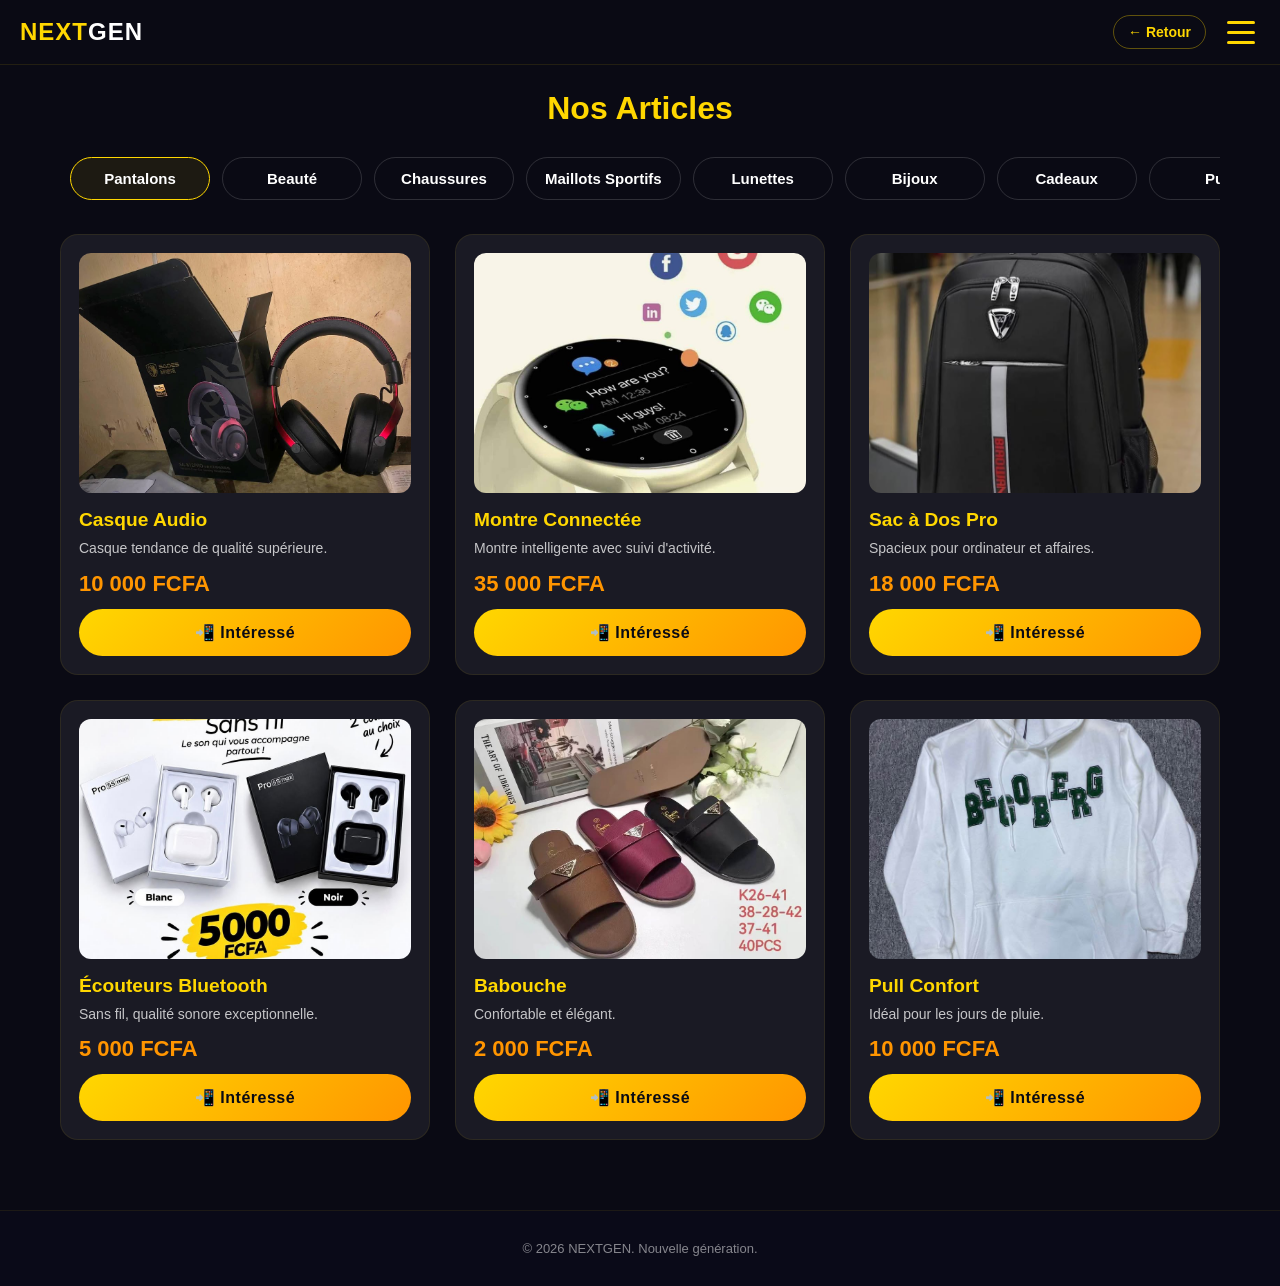
<file: index.html>
<!DOCTYPE html>
<html lang="fr">
<head>
  <meta charset="UTF-8">
  <meta name="viewport" content="width=device-width, initial-scale=1.0">
  <meta name="theme-color" content="#0a0a14">
  <title>NEXTGEN — Accueil</title>
  <link rel="stylesheet" href="css/global.css">
  <script src="js/global.js" defer></script>
  <script src="js/pages/accueil.js" defer></script>
</head>
<body data-page="accueil">
<!-- ===== loader ===== -->
<div id="loading-page">
  <div class="loader">
    <div class="loader-circle"></div>
    <div class="loader-circle"></div>
  </div>
  <div class="loading-text"><span class="next">NEXT</span>GEN</div>
</div>


<!-- ===== HEADER ===== -->
<header>
  <div class="header-container">
    <a href="index.html" class="logo"><span>NEXT</span>GEN</a>
    <button class="hamburger" id="hamburger">
      <span></span><span></span><span></span>
    </button>
  </div>
</header>
<!-- ===== MOBILE NAV ===== -->
<nav class="mobile-nav" id="mobileNav">
  <a href="index.html">🏠 Accueil</a>
  <a href="apropos.html">ℹ️ À propos</a>
  <a href="services.html">🛠 Services</a>
  <a href="commentaires.html">💬 Commentaires</a>
  <a href="contact.html">📧 Contact</a>
</nav>
<main>
<section id="accueil" class="page active">
  <h1>Nos Articles</h1>

  <div class="scroll-container">
    <div class="scroll-wrapper" id="scrollWrapper">
      <div class="buttons-container" id="buttonsContainer">
        <a class="category-btn gold" href="pantalons.html">Pantalons</a>
        <a class="category-btn" href="beaute.html">Beauté</a>
        <a class="category-btn" href="chaussures.html">Chaussures</a>
        <a class="category-btn" href="maillots-sportifs.html">Maillots Sportifs</a>
        <a class="category-btn" href="lunettes.html">Lunettes</a>
        <a class="category-btn" href="bijoux.html">Bijoux</a>
        <a class="category-btn" href="cadeaux.html">Cadeaux</a>
        <a class="category-btn" href="pulls.html">Pull</a>
        <a class="category-btn gold" href="marketing.html">Marketing</a>
      </div>
    </div>
  </div>

  <div class="articles-container">
    <div class="article-card">
      <img src="assets/images/casque_audio.jpg" alt="Casque NEXTGEN">
      <h2>Casque Audio</h2>
      <p class="article-desc">Casque tendance de qualité supérieure.</p>
      <div class="article-price">10 000 FCFA</div>
      <a class="article-btn" href="https://wa.me/241077516364?text=Bonjour%20je%20suis%20intéressé%20par%20le%20casque" target="_blank">📲 Intéressé</a>
    </div>

    <div class="article-card">
      <img src="assets/images/montre_connectee.jpg" alt="Montre NEXTGEN">
      <h2>Montre Connectée</h2>
      <p class="article-desc">Montre intelligente avec suivi d'activité.</p>
      <div class="article-price">35 000 FCFA</div>
      <a class="article-btn" href="https://wa.me/241077516364?text=Bonjour%20je%20suis%20intéressé%20par%20la%20montre" target="_blank">📲 Intéressé</a>
    </div>

    <div class="article-card">
      <img src="assets/images/sac_a_dos_pro.jpg" alt="Sac NEXTGEN">
      <h2>Sac à Dos Pro</h2>
      <p class="article-desc">Spacieux pour ordinateur et affaires.</p>
      <div class="article-price">18 000 FCFA</div>
      <a class="article-btn" href="https://wa.me/241077516364?text=Bonjour%20je%20suis%20intéressé%20par%20le%20sac" target="_blank">📲 Intéressé</a>
    </div>

    <div class="article-card">
      <img src="assets/images/écouteurs_bluetooth.jpg" alt="Écouteurs NEXTGEN">
      <h2>Écouteurs Bluetooth</h2>
      <p class="article-desc">Sans fil, qualité sonore exceptionnelle.</p>
      <div class="article-price">5 000 FCFA</div>
      <a class="article-btn" href="https://wa.me/241077516364?text=Bonjour%20je%20suis%20intéressé%20par%20les%20écouteurs" target="_blank">📲 Intéressé</a>
    </div>

    <div class="article-card">
      <img src="assets/images/babouche.jpg" alt="Babouche NEXTGEN">
      <h2>Babouche</h2>
      <p class="article-desc">Confortable et élégant.</p>
      <div class="article-price">2 000 FCFA</div>
      <a class="article-btn" href="https://wa.me/241077516364?text=Bonjour%20je%20suis%20intéressé%20par%20les%20babouches" target="_blank">📲 Intéressé</a>
    </div>

    <div class="article-card">
      <img src="assets/images/pull_confort.jpg" alt="Pull NEXTGEN">
      <h2>Pull Confort</h2>
      <p class="article-desc">Idéal pour les jours de pluie.</p>
      <div class="article-price">10 000 FCFA</div>
      <a class="article-btn" href="https://wa.me/241077516364?text=Bonjour%20je%20suis%20intéressé%20par%20ce%20pull" target="_blank">📲 Intéressé</a>
    </div>
  </div>
</section>
</main>
<!-- ===== footer ===== -->
<footer>
  <div class="footer-container">
    <div class="footer-copy">
      © 2026 NEXTGEN. Nouvelle génération.
    </div>
  </div>
</footer>
</body>
</html>
</file>
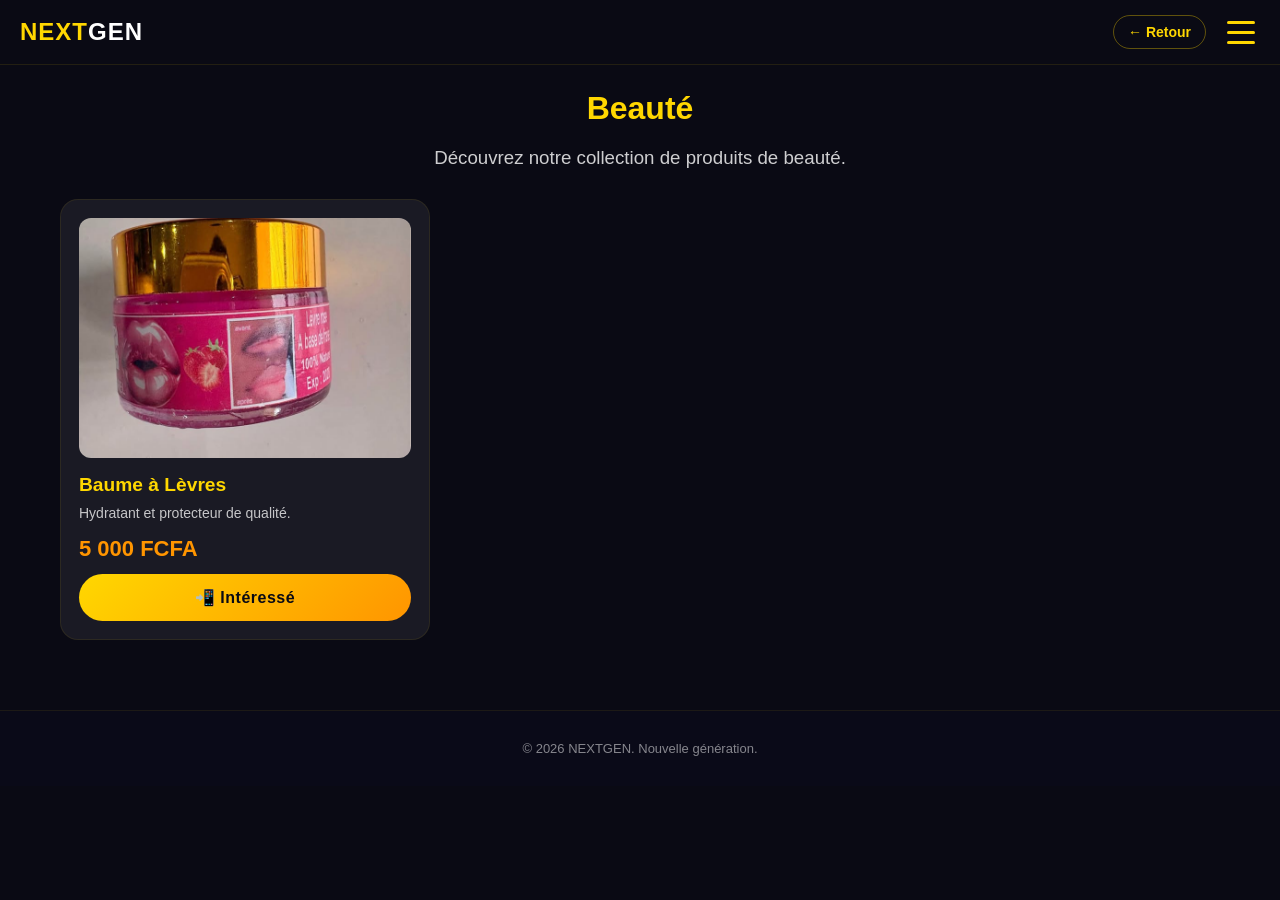
<file: beaute.html>
<!DOCTYPE html>
<html lang="fr">
<head>
  <meta charset="UTF-8">
  <meta name="viewport" content="width=device-width, initial-scale=1.0">
  <meta name="theme-color" content="#0a0a14">
  <title>NEXTGEN — Beauté</title>
  <link rel="stylesheet" href="css/global.css">
  <script src="js/global.js" defer></script>
  <script src="js/pages/beauter.js" defer></script>
</head>
<body data-page="beauter">
<!-- ===== loader ===== -->
<div id="loading-page">
  <div class="loader">
    <div class="loader-circle"></div>
    <div class="loader-circle"></div>
  </div>
  <div class="loading-text"><span class="next">NEXT</span>GEN</div>
</div>


<!-- ===== HEADER ===== -->
<header>
  <div class="header-container">
    <a href="index.html" class="logo"><span>NEXT</span>GEN</a>
    <button class="hamburger" id="hamburger">
      <span></span><span></span><span></span>
    </button>
  </div>
</header>
<!-- ===== MOBILE NAV ===== -->
<nav class="mobile-nav" id="mobileNav">
  <a href="index.html">🏠 Accueil</a>
  <a href="apropos.html">ℹ️ À propos</a>
  <a href="services.html">🛠 Services</a>
  <a href="commentaires.html">💬 Commentaires</a>
  <a href="contact.html">📧 Contact</a>
</nav>
<main>
<section id="beauter" class="page active">
  <h1>Beauté</h1>
  <h3>Découvrez notre collection de produits de beauté.</h3>

  <div class="articles-container">
    <div class="article-card">
      <img src="assets/images/baume_a_levres.jpg" alt="Baume à lèvres NEXTGEN">
      <h2>Baume à Lèvres</h2>
      <p class="article-desc">Hydratant et protecteur de qualité.</p>
      <div class="article-price">5 000 FCFA</div>
      <a class="article-btn" href="https://wa.me/241077516364?text=Bonjour%20je%20suis%20intéressé%20par%20le%20baume" target="_blank">📲 Intéressé</a>
    </div>
  </div>
</section>
</main>
<!-- ===== footer ===== -->
<footer>
  <div class="footer-container">
    <div class="footer-copy">
      © 2026 NEXTGEN. Nouvelle génération.
    </div>
  </div>
</footer>
</body>
</html>
</file>
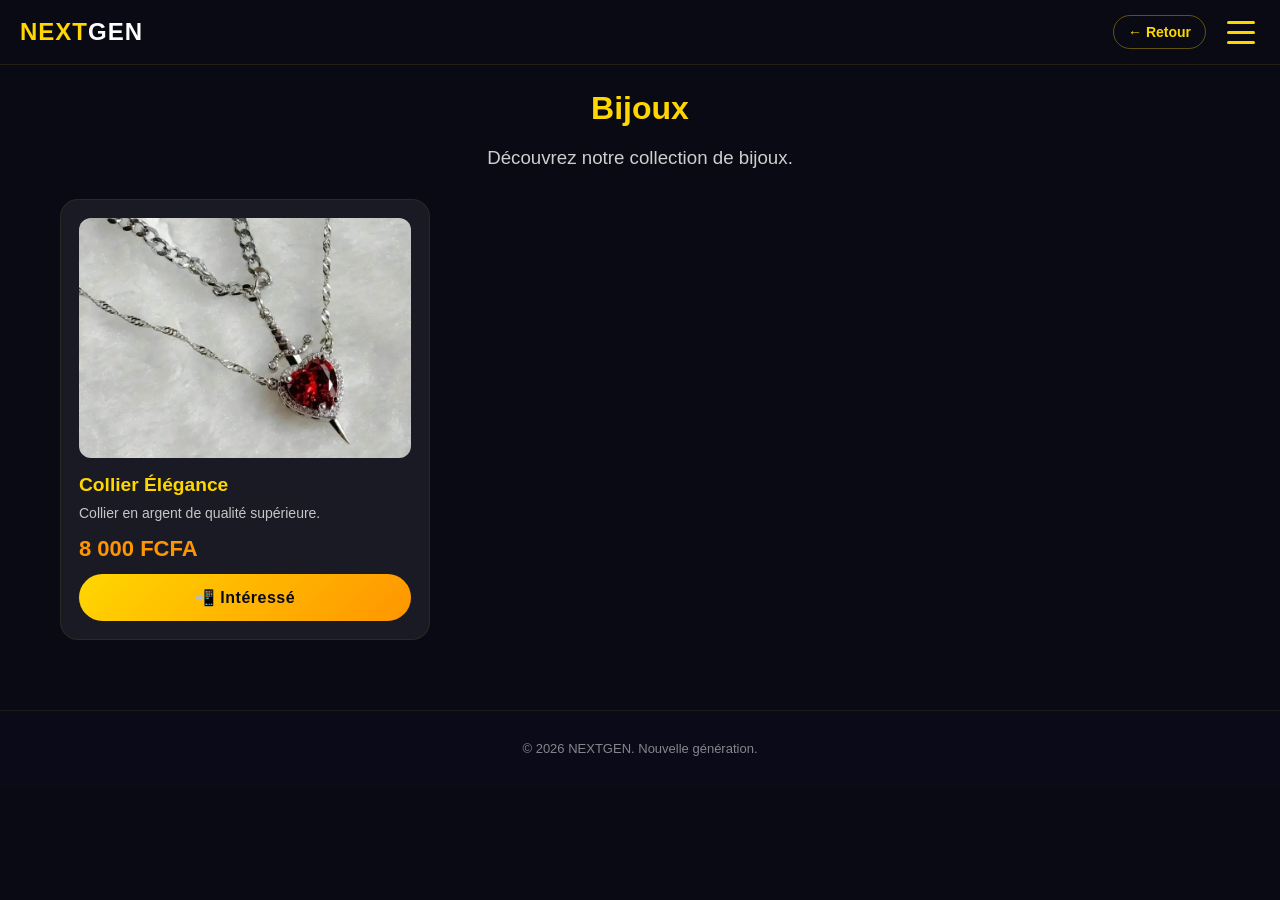
<file: bijoux.html>
<!DOCTYPE html>
<html lang="fr">
<head>
  <meta charset="UTF-8">
  <meta name="viewport" content="width=device-width, initial-scale=1.0">
  <meta name="theme-color" content="#0a0a14">
  <title>NEXTGEN — Bijoux</title>
  <link rel="stylesheet" href="css/global.css">
  <script src="js/global.js" defer></script>
  <script src="js/pages/collier.js" defer></script>
</head>
<body data-page="collier">
<!-- ===== loader ===== -->
<div id="loading-page">
  <div class="loader">
    <div class="loader-circle"></div>
    <div class="loader-circle"></div>
  </div>
  <div class="loading-text"><span class="next">NEXT</span>GEN</div>
</div>


<!-- ===== HEADER ===== -->
<header>
  <div class="header-container">
    <a href="index.html" class="logo"><span>NEXT</span>GEN</a>
    <button class="hamburger" id="hamburger">
      <span></span><span></span><span></span>
    </button>
  </div>
</header>
<!-- ===== MOBILE NAV ===== -->
<nav class="mobile-nav" id="mobileNav">
  <a href="index.html">🏠 Accueil</a>
  <a href="apropos.html">ℹ️ À propos</a>
  <a href="services.html">🛠 Services</a>
  <a href="commentaires.html">💬 Commentaires</a>
  <a href="contact.html">📧 Contact</a>
</nav>
<main>
<section id="collier" class="page active">
  <h1> Bijoux</h1>
  <h3>Découvrez notre collection de bijoux.</h3>

  <div class="articles-container">
    <div class="article-card">
      <img src="assets/images/collier.jpg" alt="Collier NEXTGEN">
      <h2>Collier Élégance</h2>
      <p class="article-desc">Collier en argent de qualité supérieure.</p>
      <div class="article-price">8 000 FCFA</div>
      <a class="article-btn" href="https://wa.me/241077516364?text=Bonjour%20je%20suis%20intéressé%20par%20le%20collier" target="_blank">📲 Intéressé</a>
    </div>
  </div>
</section>
</main>
<!-- ===== footer ===== -->
<footer>
  <div class="footer-container">
    <div class="footer-copy">
      © 2026 NEXTGEN. Nouvelle génération.
    </div>
  </div>
</footer>
</body>
</html>
</file>
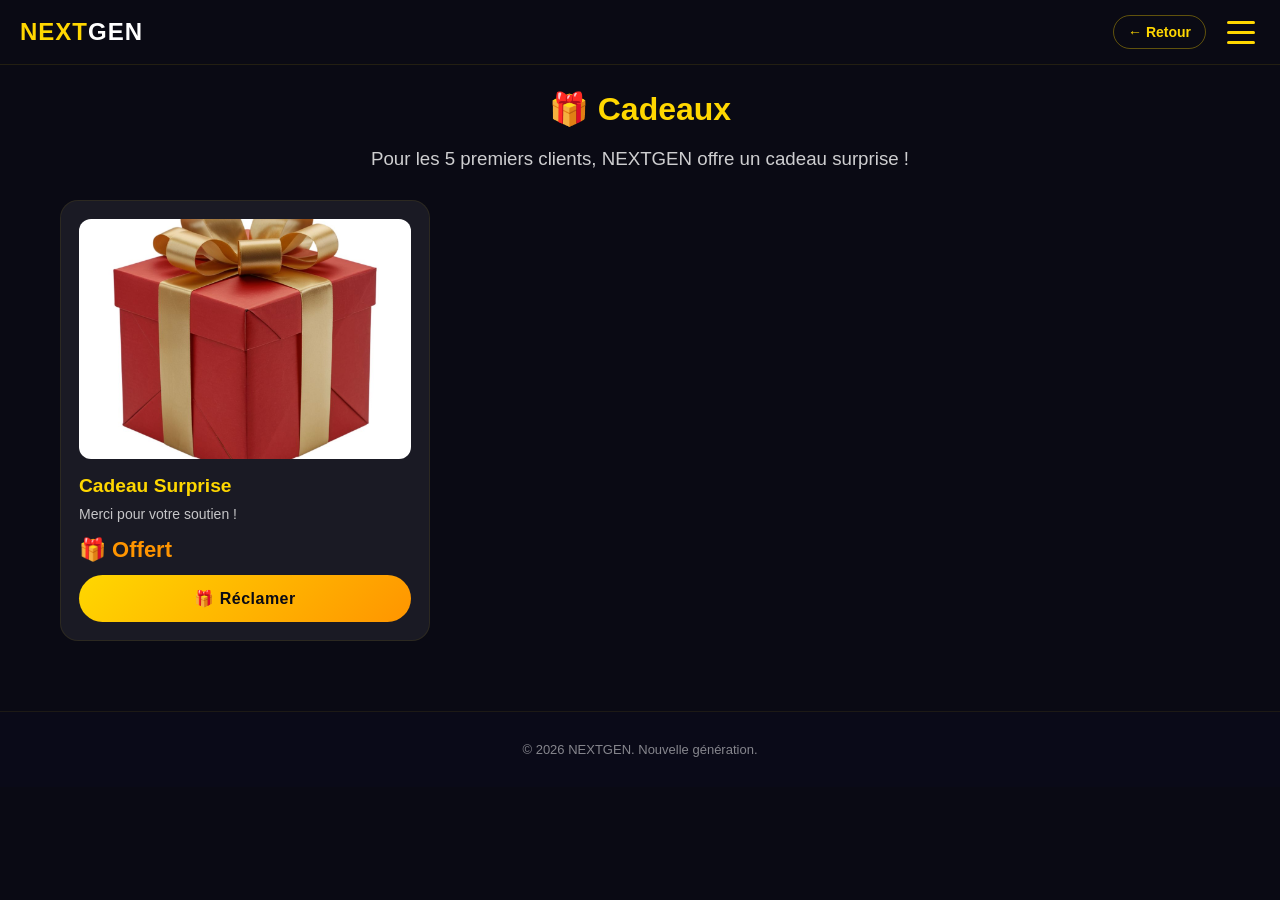
<file: cadeaux.html>
<!DOCTYPE html>
<html lang="fr">
<head>
  <meta charset="UTF-8">
  <meta name="viewport" content="width=device-width, initial-scale=1.0">
  <meta name="theme-color" content="#0a0a14">
  <title>NEXTGEN — Cadeaux</title>
  <link rel="stylesheet" href="css/global.css">
  <script src="js/global.js" defer></script>
  <script src="js/pages/cadeaux.js" defer></script>
</head>
<body data-page="cadeaux">
<!-- ===== loader ===== -->
<div id="loading-page">
  <div class="loader">
    <div class="loader-circle"></div>
    <div class="loader-circle"></div>
  </div>
  <div class="loading-text"><span class="next">NEXT</span>GEN</div>
</div>


<!-- ===== HEADER ===== -->
<header>
  <div class="header-container">
    <a href="index.html" class="logo"><span>NEXT</span>GEN</a>
    <button class="hamburger" id="hamburger">
      <span></span><span></span><span></span>
    </button>
  </div>
</header>
<!-- ===== MOBILE NAV ===== -->
<nav class="mobile-nav" id="mobileNav">
  <a href="index.html">🏠 Accueil</a>
  <a href="apropos.html">ℹ️ À propos</a>
  <a href="services.html">🛠 Services</a>
  <a href="commentaires.html">💬 Commentaires</a>
  <a href="contact.html">📧 Contact</a>
</nav>
<main>
<section id="cadeaux" class="page active">
  <h1>🎁 Cadeaux</h1>
  <h3>Pour les 5 premiers clients, NEXTGEN offre un cadeau surprise !</h3>

  <div class="articles-container">
    <div class="article-card">
      <img src="assets/images/cadeau_surprise.jpg" alt="Cadeau NEXTGEN">
      <h2>Cadeau Surprise</h2>
      <p class="article-desc">Merci pour votre soutien !</p>
      <div class="article-price">🎁 Offert</div>
      <a class="article-btn" href="https://wa.me/241077516364?text=Bonjour%20je%20viens%20pour%20mon%20cadeau%20surprise" target="_blank">🎁 Réclamer</a>
    </div>
  </div>
</section>
</main>
<!-- ===== footer ===== -->
<footer>
  <div class="footer-container">
    <div class="footer-copy">
      © 2026 NEXTGEN. Nouvelle génération.
    </div>
  </div>
</footer>
</body>
</html>
</file>
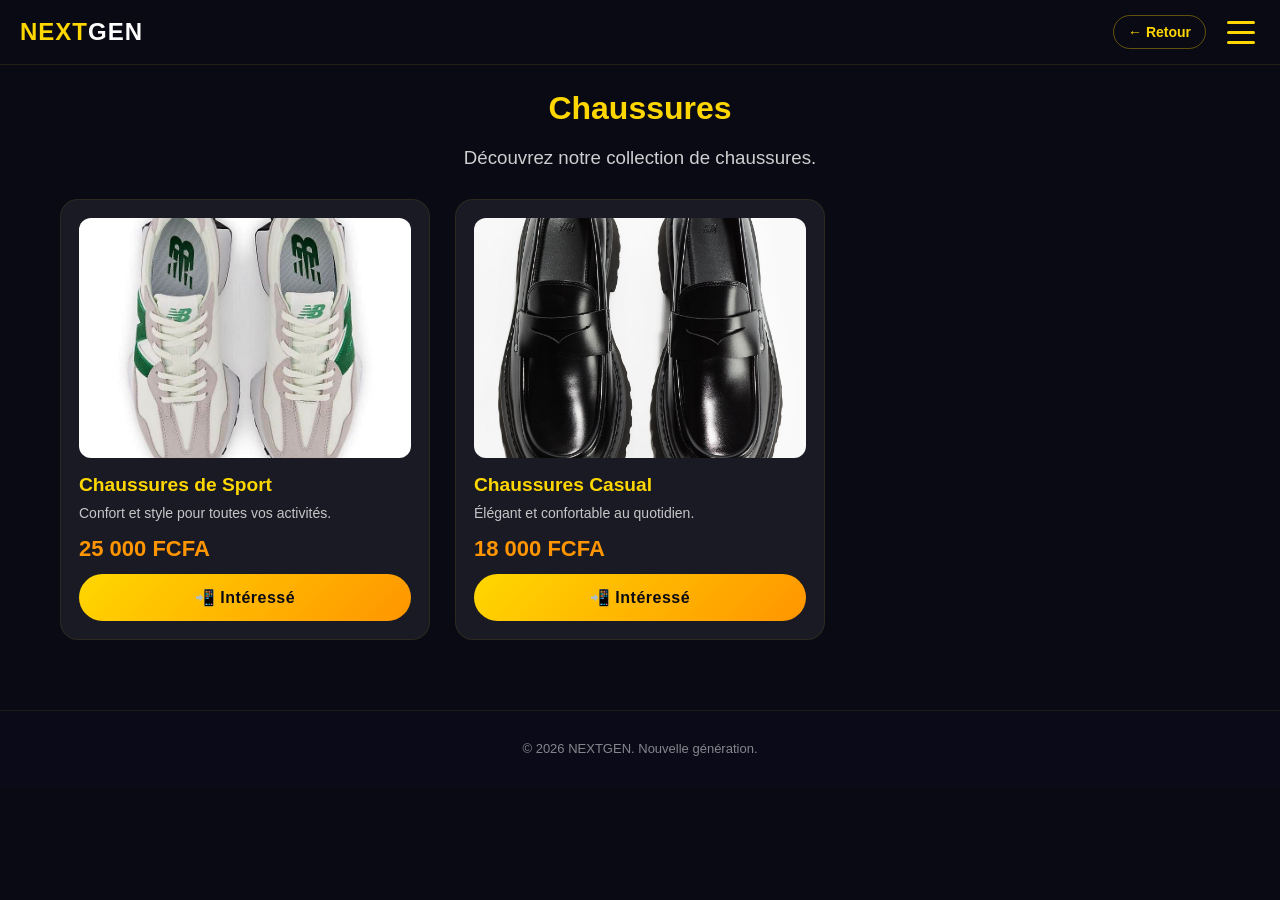
<file: chaussures.html>
<!DOCTYPE html>
<html lang="fr">
<head>
  <meta charset="UTF-8">
  <meta name="viewport" content="width=device-width, initial-scale=1.0">
  <meta name="theme-color" content="#0a0a14">
  <title>NEXTGEN — Chaussures</title>
  <link rel="stylesheet" href="css/global.css">
  <script src="js/global.js" defer></script>
  <script src="js/pages/chaussures.js" defer></script>
</head>
<body data-page="chaussures">
<!-- ===== loader ===== -->
<div id="loading-page">
  <div class="loader">
    <div class="loader-circle"></div>
    <div class="loader-circle"></div>
  </div>
  <div class="loading-text"><span class="next">NEXT</span>GEN</div>
</div>


<!-- ===== HEADER ===== -->
<header>
  <div class="header-container">
    <a href="index.html" class="logo"><span>NEXT</span>GEN</a>
    <button class="hamburger" id="hamburger">
      <span></span><span></span><span></span>
    </button>
  </div>
</header>
<!-- ===== MOBILE NAV ===== -->
<nav class="mobile-nav" id="mobileNav">
  <a href="index.html">🏠 Accueil</a>
  <a href="apropos.html">ℹ️ À propos</a>
  <a href="services.html">🛠 Services</a>
  <a href="commentaires.html">💬 Commentaires</a>
  <a href="contact.html">📧 Contact</a>
</nav>
<main>
<section id="chaussures" class="page active">
  <h1> Chaussures</h1>
  <h3>Découvrez notre collection de chaussures.</h3>

  <div class="articles-container">
    <div class="article-card">
      <img src="assets/images/Chaussures_de_Sport.jpg" alt="Chaussures NEXTGEN">
      <h2>Chaussures de Sport</h2>
      <p class="article-desc">Confort et style pour toutes vos activités.</p>
      <div class="article-price">25 000 FCFA</div>
      <a class="article-btn" href="https://wa.me/241077516364?text=Bonjour%20je%20suis%20intéressé%20par%20les%20chaussures" target="_blank">📲 Intéressé</a>
    </div>

    <div class="article-card">
      <img src="assets/images/chaussures_casuales.jpg" alt="Chaussures NEXTGEN">
      <h2>Chaussures Casual</h2>
      <p class="article-desc">Élégant et confortable au quotidien.</p>
      <div class="article-price">18 000 FCFA</div>
      <a class="article-btn" href="https://wa.me/241077516364?text=Bonjour%20je%20suis%20intéressé%20par%20les%20chaussures" target="_blank">📲 Intéressé</a>
    </div>
  </div>
</section>
</main>
<!-- ===== footer ===== -->
<footer>
  <div class="footer-container">
    <div class="footer-copy">
      © 2026 NEXTGEN. Nouvelle génération.
    </div>
  </div>
</footer>
</body>
</html>
</file>
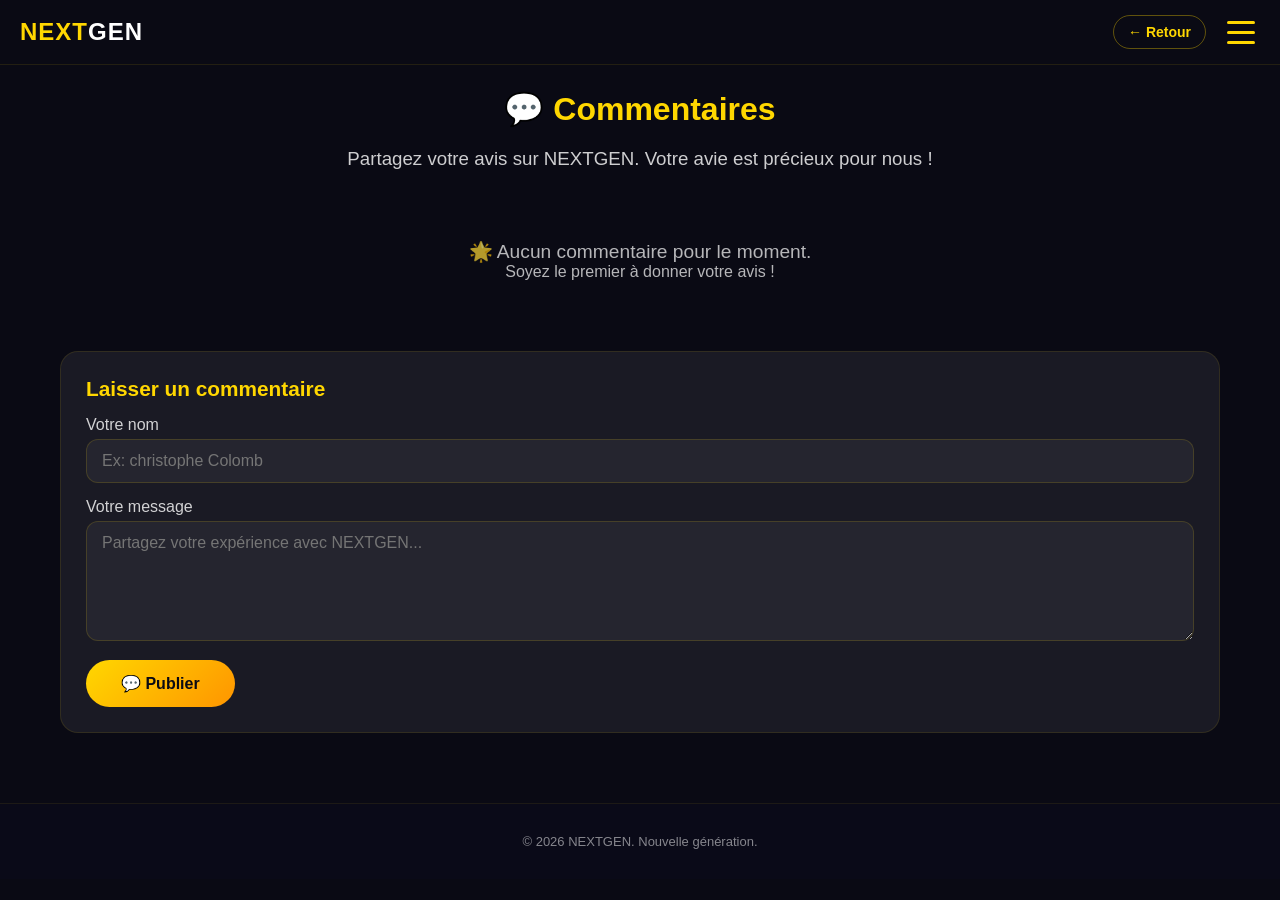
<file: commentaires.html>
<!DOCTYPE html>
<html lang="fr">
<head>
  <meta charset="UTF-8">
  <meta name="viewport" content="width=device-width, initial-scale=1.0">
  <meta name="theme-color" content="#0a0a14">
  <title>NEXTGEN — Commentaires</title>
  <link rel="stylesheet" href="css/global.css">
  <script src="js/global.js" defer></script>
  <script src="js/pages/commentaires.js" defer></script>
</head>
<body data-page="commentaires">
<!-- ===== loader ===== -->
<div id="loading-page">
  <div class="loader">
    <div class="loader-circle"></div>
    <div class="loader-circle"></div>
  </div>
  <div class="loading-text"><span class="next">NEXT</span>GEN</div>
</div>


<!-- ===== HEADER ===== -->
<header>
  <div class="header-container">
    <a href="index.html" class="logo"><span>NEXT</span>GEN</a>
    <button class="hamburger" id="hamburger">
      <span></span><span></span><span></span>
    </button>
  </div>
</header>
<!-- ===== MOBILE NAV ===== -->
<nav class="mobile-nav" id="mobileNav">
  <a href="index.html">🏠 Accueil</a>
  <a href="apropos.html">ℹ️ À propos</a>
  <a href="services.html">🛠 Services</a>
  <a href="commentaires.html">💬 Commentaires</a>
  <a href="contact.html">📧 Contact</a>
</nav>
<main>
<section id="commentaires" class="page active">
  <h1>💬 Commentaires</h1>
  <h3>Partagez votre avis sur NEXTGEN. Votre avie est précieux pour nous !</h3>

  <div id="commentsList">
    <!-- Les commentaire seront affichés là -->
  </div>

  <div class="comment-form">
    <h2 style="color: var(--gold); margin-bottom: 15px; font-size: 1.3rem;">Laisser un commentaire</h2>
    <form id="commentForm">
      <label for="commentName">Votre nom</label>
      <input type="text" id="commentName" placeholder="Ex: christophe Colomb" required>
      
      <label for="commentContent">Votre message</label>
      <textarea id="commentContent" placeholder="Partagez votre expérience avec NEXTGEN..." required></textarea>
      
      <button type="submit" class="comment-submit">💬 Publier</button>
    </form>
  </div>
</section>
</main>
<!-- ===== footer ===== -->
<footer>
  <div class="footer-container">
    <div class="footer-copy">
      © 2026 NEXTGEN. Nouvelle génération.
    </div>
  </div>
</footer>
</body>
</html>
</file>
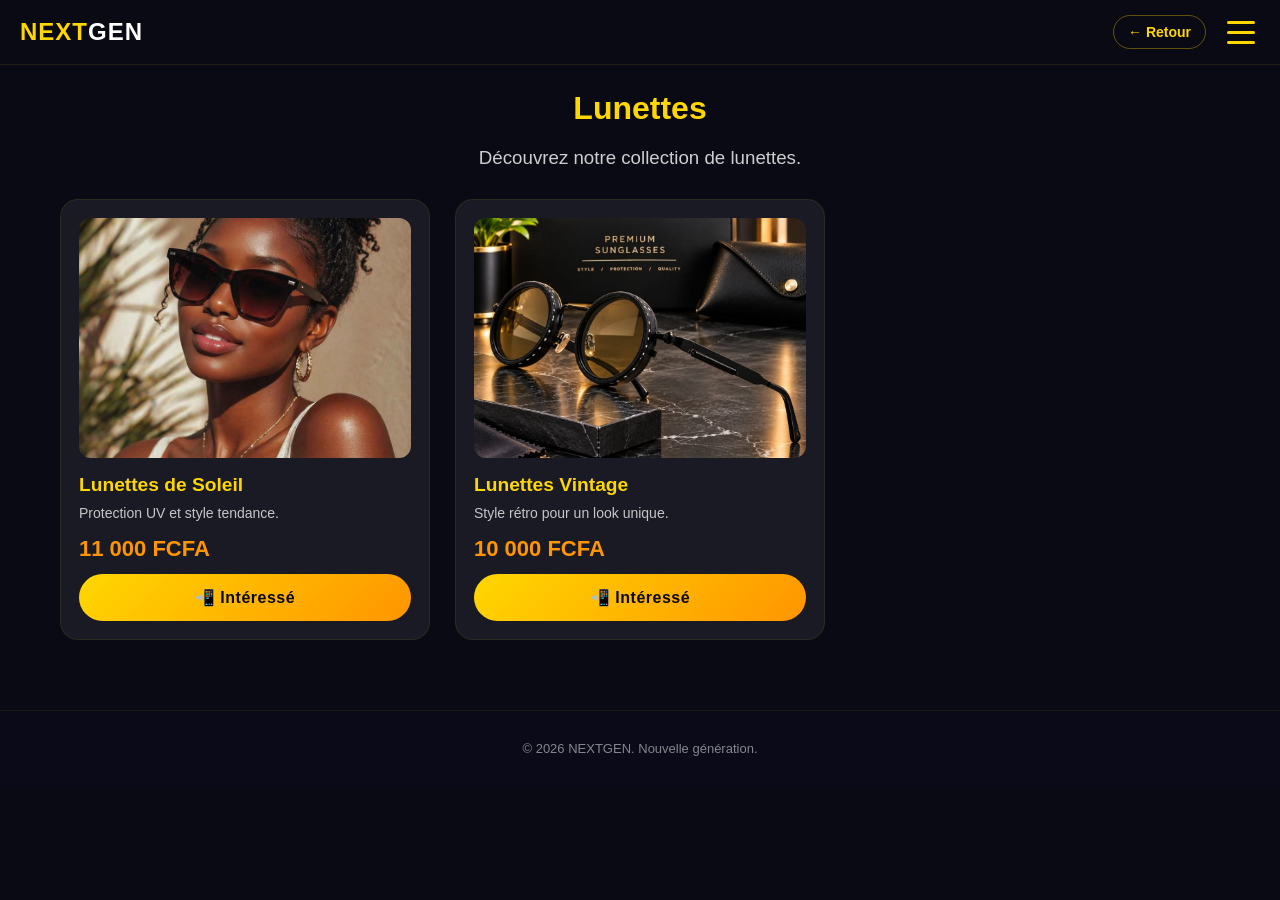
<file: lunettes.html>
<!DOCTYPE html>
<html lang="fr">
<head>
  <meta charset="UTF-8">
  <meta name="viewport" content="width=device-width, initial-scale=1.0">
  <meta name="theme-color" content="#0a0a14">
  <title>NEXTGEN — Lunettes</title>
  <link rel="stylesheet" href="css/global.css">
  <script src="js/global.js" defer></script>
  <script src="js/pages/lunettes.js" defer></script>
</head>
<body data-page="lunettes">
<!-- ===== loader ===== -->
<div id="loading-page">
  <div class="loader">
    <div class="loader-circle"></div>
    <div class="loader-circle"></div>
  </div>
  <div class="loading-text"><span class="next">NEXT</span>GEN</div>
</div>


<!-- ===== HEADER ===== -->
<header>
  <div class="header-container">
    <a href="index.html" class="logo"><span>NEXT</span>GEN</a>
    <button class="hamburger" id="hamburger">
      <span></span><span></span><span></span>
    </button>
  </div>
</header>
<!-- ===== MOBILE NAV ===== -->
<nav class="mobile-nav" id="mobileNav">
  <a href="index.html">🏠 Accueil</a>
  <a href="apropos.html">ℹ️ À propos</a>
  <a href="services.html">🛠 Services</a>
  <a href="commentaires.html">💬 Commentaires</a>
  <a href="contact.html">📧 Contact</a>
</nav>
<main>
<section id="lunettes" class="page active">
  <h1> Lunettes</h1>
  <h3>Découvrez notre collection de lunettes.</h3>

  <div class="articles-container">
    <div class="article-card">
      <img src="assets/images/lunettes_de_soleil.jpg" alt="Lunettes NEXTGEN">
      <h2>Lunettes de Soleil</h2>
      <p class="article-desc">Protection UV et style tendance.</p>
      <div class="article-price">11 000 FCFA</div>
      <a class="article-btn" href="https://wa.me/241077516364?text=Bonjour%20je%20suis%20intéressé%20par%20les%20lunettes" target="_blank">📲 Intéressé</a>
    </div>

    <div class="article-card">
      <img src="assets/images/lunettes_vintage.jpg" alt="Lunettes NEXTGEN">
      <h2>Lunettes Vintage</h2>
      <p class="article-desc">Style rétro pour un look unique.</p>
      <div class="article-price">10 000 FCFA</div>
      <a class="article-btn" href="https://wa.me/241077516364?text=Bonjour%20je%20suis%20intéressé%20par%20les%20lunettes" target="_blank">📲 Intéressé</a>
    </div>
  </div>
</section>
</main>
<!-- ===== footer ===== -->
<footer>
  <div class="footer-container">
    <div class="footer-copy">
      © 2026 NEXTGEN. Nouvelle génération.
    </div>
  </div>
</footer>
</body>
</html>
</file>
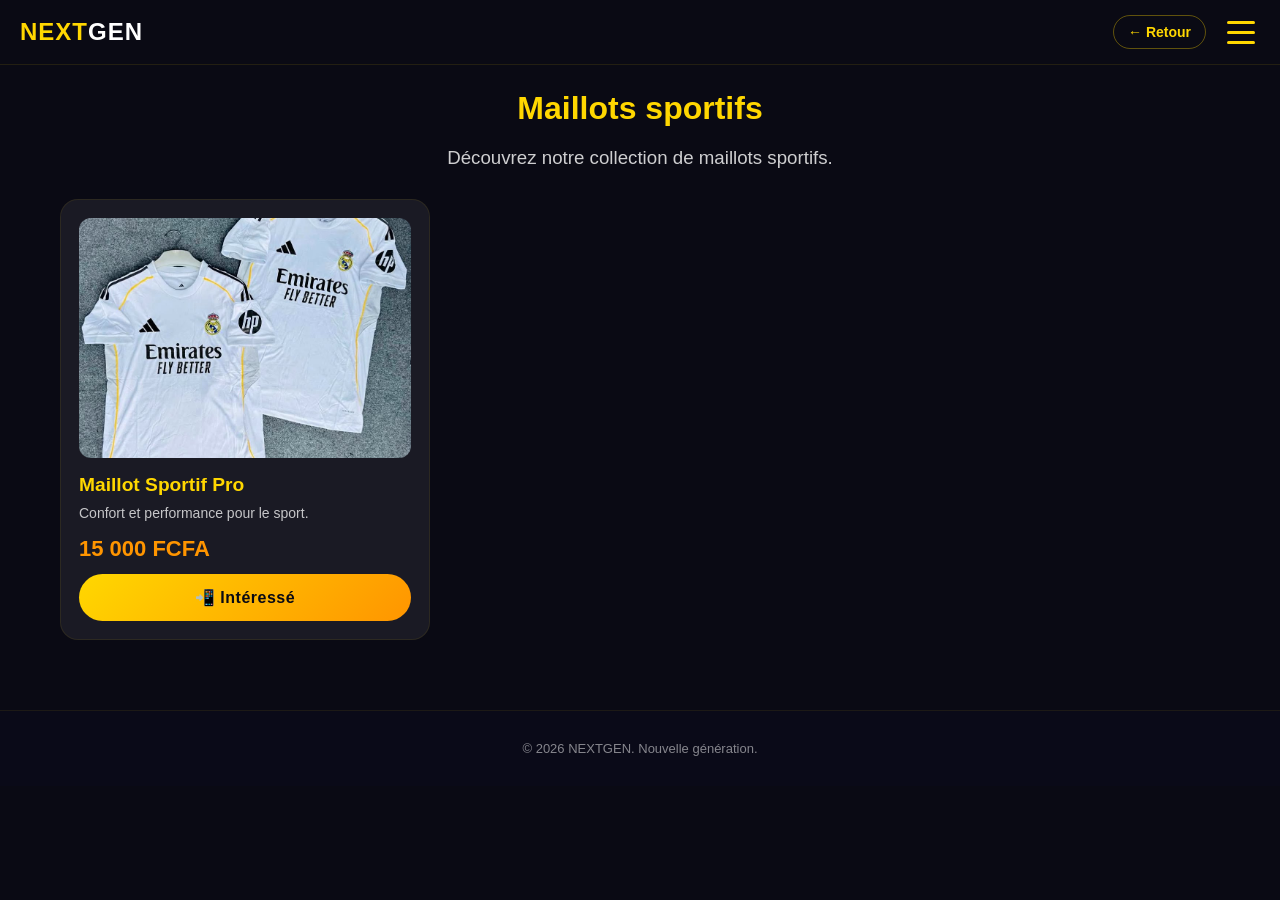
<file: maillots-sportifs.html>
<!DOCTYPE html>
<html lang="fr">
<head>
  <meta charset="UTF-8">
  <meta name="viewport" content="width=device-width, initial-scale=1.0">
  <meta name="theme-color" content="#0a0a14">
  <title>NEXTGEN — Maillots sportifs</title>
  <link rel="stylesheet" href="css/global.css">
  <script src="js/global.js" defer></script>
  <script src="js/pages/mayo.js" defer></script>
</head>
<body data-page="mayo">
<!-- ===== loader ===== -->
<div id="loading-page">
  <div class="loader">
    <div class="loader-circle"></div>
    <div class="loader-circle"></div>
  </div>
  <div class="loading-text"><span class="next">NEXT</span>GEN</div>
</div>


<!-- ===== HEADER ===== -->
<header>
  <div class="header-container">
    <a href="index.html" class="logo"><span>NEXT</span>GEN</a>
    <button class="hamburger" id="hamburger">
      <span></span><span></span><span></span>
    </button>
  </div>
</header>
<!-- ===== MOBILE NAV ===== -->
<nav class="mobile-nav" id="mobileNav">
  <a href="index.html">🏠 Accueil</a>
  <a href="apropos.html">ℹ️ À propos</a>
  <a href="services.html">🛠 Services</a>
  <a href="commentaires.html">💬 Commentaires</a>
  <a href="contact.html">📧 Contact</a>
</nav>
<main>
<section id="mayo" class="page active">
  <h1> Maillots sportifs</h1>
  <h3>Découvrez notre collection de maillots sportifs.</h3>

  <div class="articles-container">
    <div class="article-card">
      <img src="assets/images/maillot_sportif_pro.jpg" alt="Maillot sportif NEXTGEN">
      <h2>Maillot Sportif Pro</h2>
      <p class="article-desc">Confort et performance pour le sport.</p>
      <div class="article-price">15 000 FCFA</div>
      <a class="article-btn" href="https://wa.me/241077516364?text=Bonjour%20je%20suis%20intéressé%20par%20le%20maillot" target="_blank">📲 Intéressé</a>
    </div>
  </div>
</section>
</main>
<!-- ===== footer ===== -->
<footer>
  <div class="footer-container">
    <div class="footer-copy">
      © 2026 NEXTGEN. Nouvelle génération.
    </div>
  </div>
</footer>
</body>
</html>
</file>
<file: css/global.css>
@import url("base.css");
@import url("layout.css");
@import url("components.css");
@import url("pages/accueil.css");
@import url("pages/apropos.css");
@import url("pages/services.css");
@import url("pages/commentaires.css");
@import url("pages/contact.css");
@import url("pages/pantshop.css");
@import url("pages/beauter.css");
@import url("pages/chaussures.css");
@import url("pages/mayo.css");
@import url("pages/lunettes.css");
@import url("pages/collier.css");
@import url("pages/cadeaux.css");
@import url("pages/chapeau.css");
@import url("pages/marketing.css");
@import url("responsive.css");
</file>
